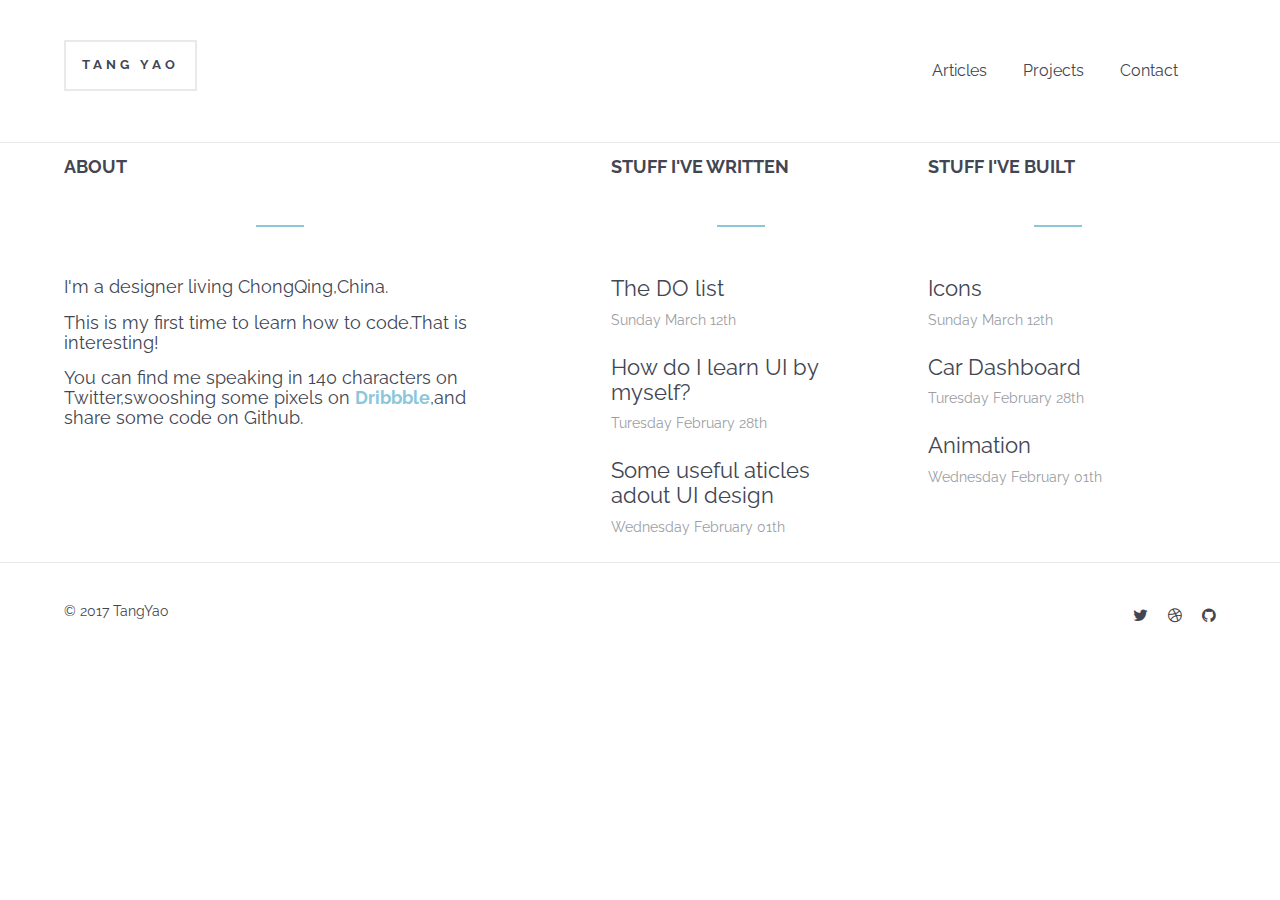
<file: index.html>
<!DOCTYPE html>
<html>
<head>
	<title>Tang Yao - Part Designer,Part Developer</title>
	<link href="https://fonts.googleapis.com/css?family=Raleway:400,700" rel="stylesheet">
	<link rel="stylesheet" type="text/css" href="scss/application.css">
    <link rel="stylesheet" href="font-awesome-4.7.0/css/font-awesome.css">
</head>
<body>
	<header id="main_navigation" class="clearfix">
		<a href="#" class="name">Tang Yao</a>
		<nav>
			<a href="Aticles.html">Articles</a>
			<a href="Projects.html">Projects</a>
			<a href="contact.html">Contact</a>
		</nav>
	</header>

	<div class="wrapper wrapper _padding clearfix">
		<div class="col-1 about homepage_content">
			<h2>About</h2>
			<hr>
			<p>I'm a designer living ChongQing,China.</p>
			<p>This is my first time to learn how to code.That is interesting!</p>
			<p>You can find me speaking in 140 characters on Twitter,swooshing some pixels on <a href="#">Dribbble</a>,and share some code on Github.</p>
		</div>
		<div class="col-2 homepage_content">
			<h2>Stuff I've Written</h2>
			<hr>
			<h3><a href="#">The DO list</a></h3>
			<P class="date">Sunday March 12th</P>
			<h3><a href="#">How do I learn UI by myself?</a></h3>
			<P class="date">Turesday February 28th</P>
			<h3><a href="#">Some useful aticles adout UI design</a></h3>
			<P class="date">Wednesday February 01th</P>
		</div>
		<div class="col-3 homepage_content">
			<h2>Stuff I've Built</h2>
			<hr>
			<h3><a href="#">Icons</a></h3>
			<P class="date">Sunday March 12th</P>
			<h3><a href="#">Car Dashboard</a></h3>
			<P class="date">Turesday February 28th</P>
			<h3><a href="#">Animation</a></h3>
			<P class="date">Wednesday February 01th</P>
		</div>
	</div>

	<footer id="main_footer">
		<p class="copyright">&copy; 2017 TangYao</p>
		<nav>
			<a href="#"><i class="fa fa-twitter" aria-hidden="true"></i></a>
			<a href="#"><i class="fa fa-dribbble" aria-hidden="true"></i></a>
			<a href="#"><i class="fa fa-github" aria-hidden="true"></i></a>
		</nav>
		
	</footer>
</body>
</html>
</file>
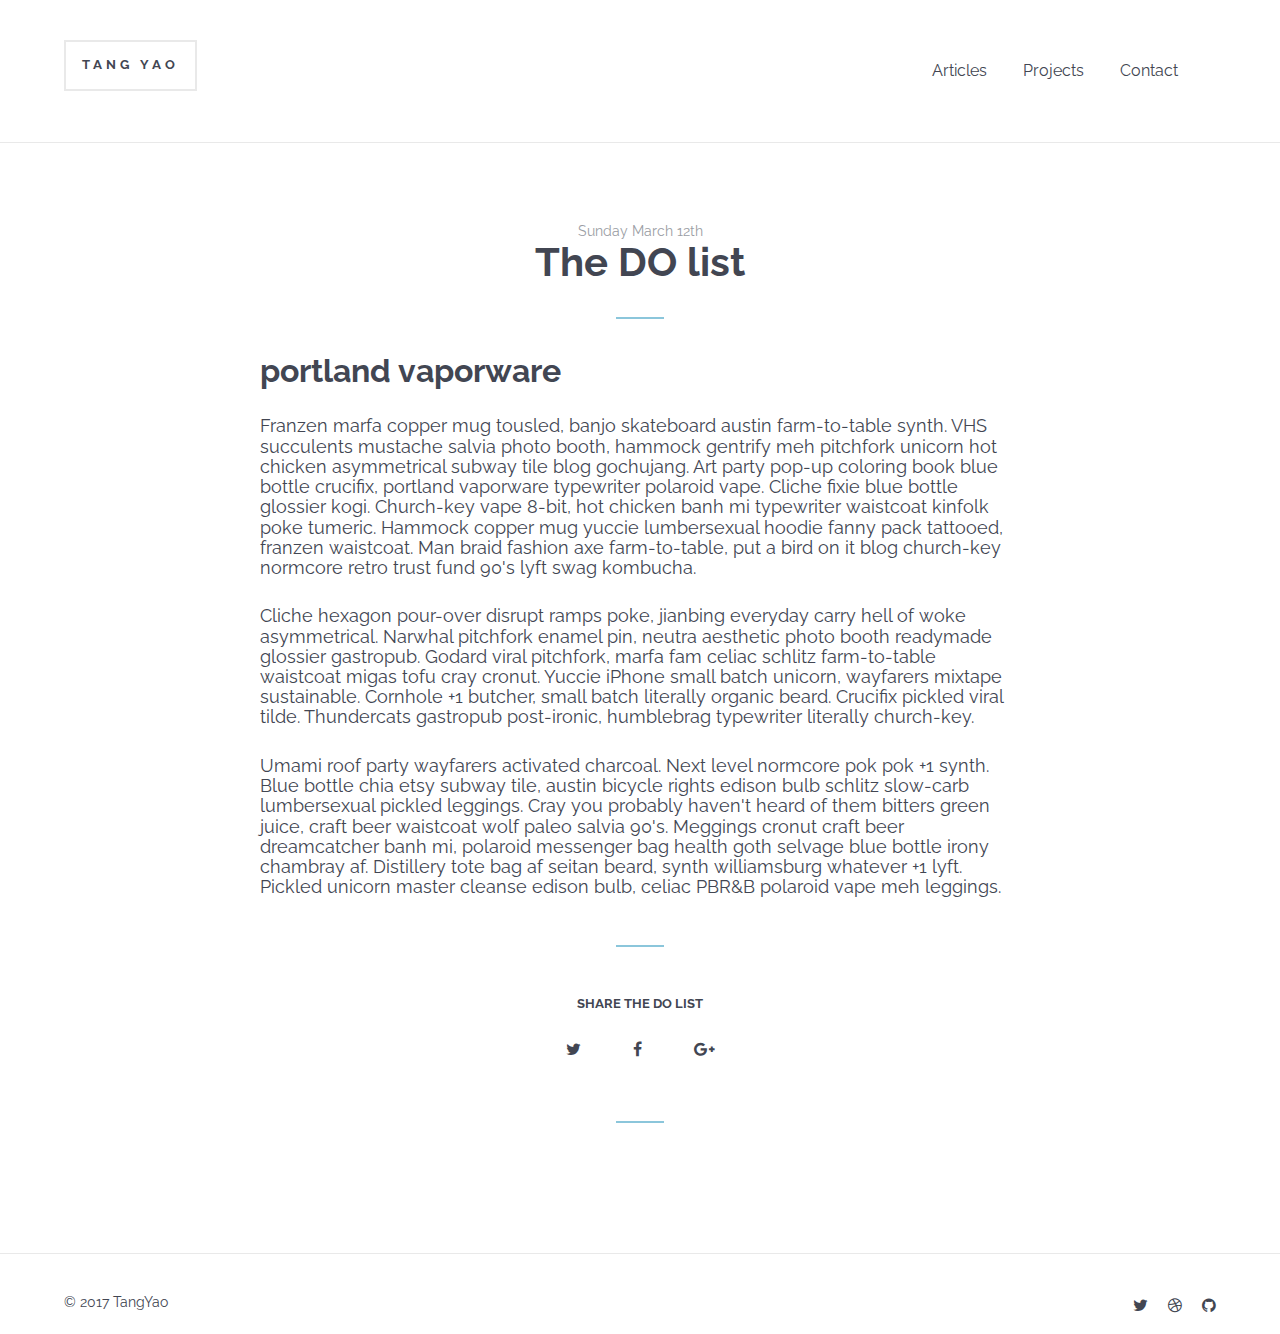
<file: article_show.html>
<!DOCTYPE html>
<html>
<head>
	<title>Tang Yao - Part Designer,Part Developer</title>
	<link href="https://fonts.googleapis.com/css?family=Raleway:400,700" rel="stylesheet">
	<link rel="stylesheet" type="text/css" href="scss/application.css">
    <link rel="stylesheet" href="font-awesome-4.7.0/css/font-awesome.css">
</head>
<body>
	<header id="main_navigation" class="clearfix">
		<a href="#" class="name">Tang Yao</a>
		<nav>
			<a href="Aticles.html">Articles</a>
			<a href="Projects.html">Projects</a>
			<a href="contact.html">Contact</a>
		</nav>
	</header>
	
	<div id="post_show_content" class="skinny_wrapper wrapper_padding">
		<header>
			<p class="date">Sunday March 12th</p>
			<h1>The DO list</h1>
			<hr>
		</header>

		<div id="content">
		<h2>portland vaporware</h2>
	<P>Franzen marfa copper mug tousled, banjo skateboard austin farm-to-table synth. VHS succulents mustache salvia photo booth, hammock gentrify meh pitchfork unicorn hot chicken asymmetrical subway tile blog gochujang. Art party pop-up coloring book blue bottle crucifix, portland vaporware typewriter polaroid vape. Cliche fixie blue bottle glossier kogi. Church-key vape 8-bit, hot chicken banh mi typewriter waistcoat kinfolk poke tumeric. Hammock copper mug yuccie lumbersexual hoodie fanny pack tattooed, franzen waistcoat. Man braid fashion axe farm-to-table, put a bird on it blog church-key normcore retro trust fund 90's lyft swag kombucha.</P>

	<P>Cliche hexagon pour-over disrupt ramps poke, jianbing everyday carry hell of woke asymmetrical. Narwhal pitchfork enamel pin, neutra aesthetic photo booth readymade glossier gastropub. Godard viral pitchfork, marfa fam celiac schlitz farm-to-table waistcoat migas tofu cray cronut. Yuccie iPhone small batch unicorn, wayfarers mixtape sustainable. Cornhole +1 butcher, small batch literally organic beard. Crucifix pickled viral tilde. Thundercats gastropub post-ironic, humblebrag typewriter literally church-key.</P>

	<P>Umami roof party wayfarers activated charcoal. Next level normcore pok pok +1 synth. Blue bottle chia etsy subway tile, austin bicycle rights edison bulb schlitz slow-carb lumbersexual pickled leggings. Cray you probably haven't heard of them bitters green juice, craft beer waistcoat wolf paleo salvia 90's. Meggings cronut craft beer dreamcatcher banh mi, polaroid messenger bag health goth selvage blue bottle irony chambray af. Distillery tote bag af seitan beard, synth williamsburg whatever +1 lyft. Pickled unicorn master cleanse edison bulb, celiac PBR&B polaroid vape meh leggings.</P>
			
		</div>
		<hr>
		<div id="share_box">
			<p>Share The DO List</p>
			<a href="#"><i class="fa fa-twitter"></i></a>
			<a href="#"><i class="fa fa-facebook"></i></a>
			<a href="#"><i class="fa fa-google-plus"></i></a>
		<hr>	
		</div>
	</div>
		
	<footer id="main_footer">
		<p class="copyright">&copy; 2017 TangYao</p>
		<nav>
			<a href="#"><i class="fa fa-twitter" aria-hidden="true"></i></a>
			<a href="#"><i class="fa fa-dribbble" aria-hidden="true"></i></a>
			<a href="#"><i class="fa fa-github" aria-hidden="true"></i></a>
		</nav>
		
	</footer>
</body>
</html>
</file>
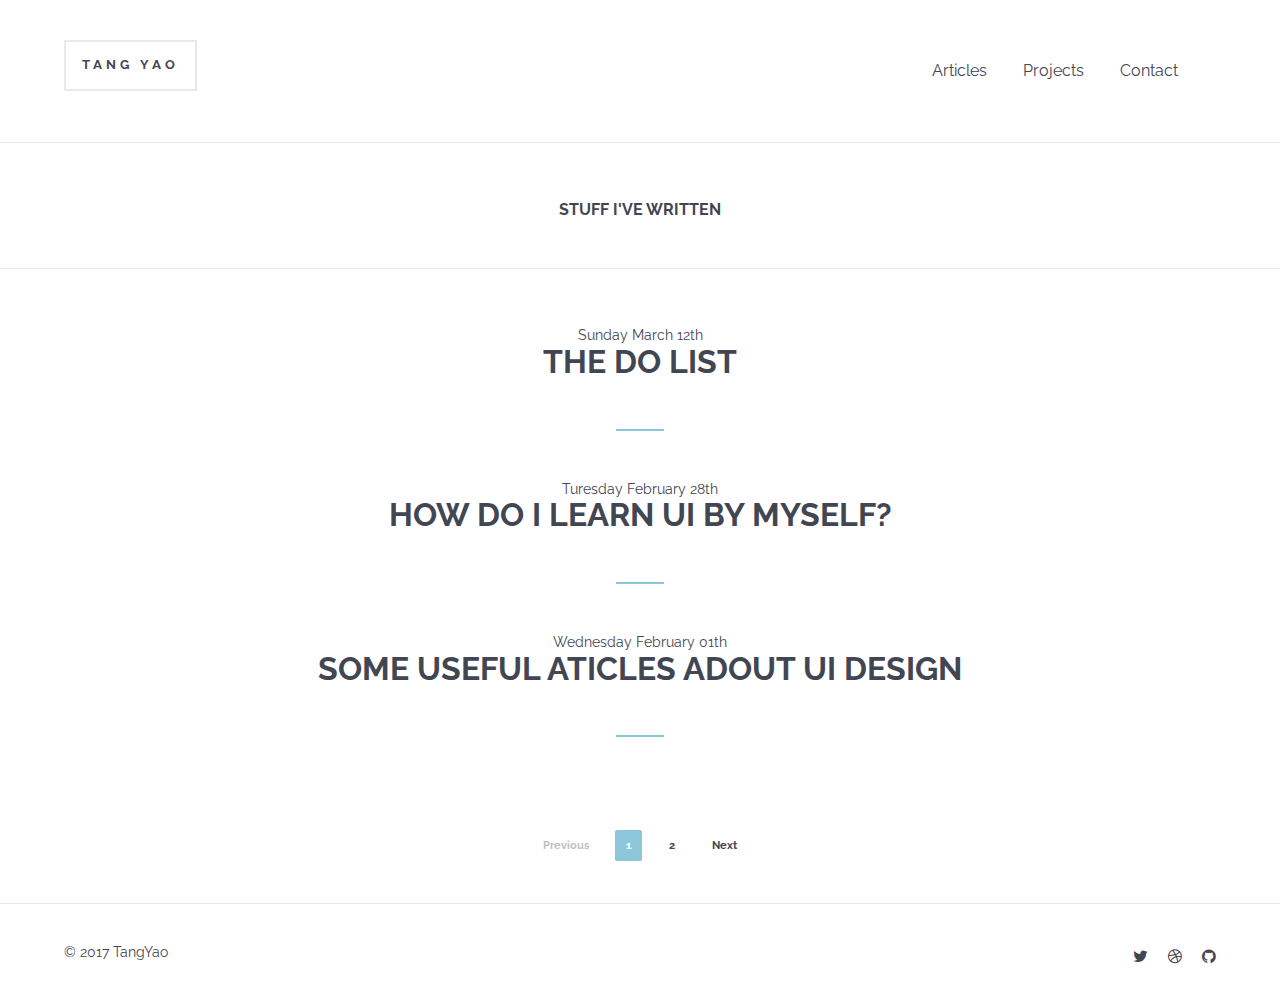
<file: Aticles.html>
<!DOCTYPE html>
<html>
<head>
	<title>Tang Yao - Part Designer,Part Developer</title>
	<link href="https://fonts.googleapis.com/css?family=Raleway:400,700" rel="stylesheet">
	<link rel="stylesheet" type="text/css" href="scss/application.css">
    <link rel="stylesheet" href="font-awesome-4.7.0/css/font-awesome.css">
</head>
<body>
	<header id="main_navigation" class="clearfix">
		<a href="#" class="name">Tang Yao</a>
		<nav>
			<a href="Aticles.html">Articles</a>
			<a href="Projects.html">Projects</a>
			<a href="contact.html">Contact</a>
		</nav>
	</header>
	<h1 id="page_title">Stuff I've Written</h1>

	<div id="posts_wrapper" class="skinny_wrapper">

		<div class="post">
			<p class="date">Sunday March 12th</p>
			<h2 ><a href="article_show.html">The DO list</a></h2>
			<hr>
		</div>
		

		<div class="post">
			<p class="date">Turesday February 28th</p>
			<h2 ><a href="#">How do I learn UI by myself?</a></h2>
			<hr>
		</div>
		


		<div class="post">
			<p class="date">Wednesday February 01th</p>
			<h2 ><a href="#">Some useful aticles adout UI design</a></h2>
			<hr>
		</div>

	</div>

	
		<div class="pagination">
			<span class="previous_page disabled">Previous</span>
			<em class="current">1</em>
			<a rel="next" href="#">2</a>
			<a class="next_page" href="#">Next</a>
		</div>
		
	<footer id="main_footer">
		<p class="copyright">&copy; 2017 TangYao</p>
		<nav>
			<a href="#"><i class="fa fa-twitter" aria-hidden="true"></i></a>
			<a href="#"><i class="fa fa-dribbble" aria-hidden="true"></i></a>
			<a href="#"><i class="fa fa-github" aria-hidden="true"></i></a>
		</nav>
		
	</footer>
</body>
</html>
</file>
<file: scss/application.css>
/*! normalize.css v5.0.0 | MIT License | github.com/necolas/normalize.css */html{font-family:sans-serif;line-height:1.15;-ms-text-size-adjust:100%;-webkit-text-size-adjust:100%}body{margin:0}article,aside,footer,header,nav,section{display:block}h1{font-size:2em;margin:0.67em 0}figcaption,figure,main{display:block}figure{margin:1em 40px}hr{box-sizing:content-box;height:0;overflow:visible}pre{font-family:monospace, monospace;font-size:1em}a{background-color:transparent;-webkit-text-decoration-skip:objects}a:active,a:hover{outline-width:0}abbr[title]{border-bottom:none;text-decoration:underline;text-decoration:underline dotted}b,strong{font-weight:inherit}b,strong{font-weight:bolder}code,kbd,samp{font-family:monospace, monospace;font-size:1em}dfn{font-style:italic}mark{background-color:#ff0;color:#000}small{font-size:80%}sub,sup{font-size:75%;line-height:0;position:relative;vertical-align:baseline}sub{bottom:-0.25em}sup{top:-0.5em}audio,video{display:inline-block}audio:not([controls]){display:none;height:0}img{border-style:none}svg:not(:root){overflow:hidden}button,input,optgroup,select,textarea{font-family:sans-serif;font-size:100%;line-height:1.15;margin:0}button,input{overflow:visible}button,select{text-transform:none}button,html [type="button"],[type="reset"],[type="submit"]{-webkit-appearance:button}button::-moz-focus-inner,[type="button"]::-moz-focus-inner,[type="reset"]::-moz-focus-inner,[type="submit"]::-moz-focus-inner{border-style:none;padding:0}button:-moz-focusring,[type="button"]:-moz-focusring,[type="reset"]:-moz-focusring,[type="submit"]:-moz-focusring{outline:1px dotted ButtonText}fieldset{border:1px solid #c0c0c0;margin:0 2px;padding:0.35em 0.625em 0.75em}legend{box-sizing:border-box;color:inherit;display:table;max-width:100%;padding:0;white-space:normal}progress{display:inline-block;vertical-align:baseline}textarea{overflow:auto}[type="checkbox"],[type="radio"]{box-sizing:border-box;padding:0}[type="number"]::-webkit-inner-spin-button,[type="number"]::-webkit-outer-spin-button{height:auto}[type="search"]{-webkit-appearance:textfield;outline-offset:-2px}[type="search"]::-webkit-search-cancel-button,[type="search"]::-webkit-search-decoration{-webkit-appearance:none}::-webkit-file-upload-button{-webkit-appearance:button;font:inherit}details,menu{display:block}summary{display:list-item}canvas{display:inline-block}template{display:none}[hidden]{display:none}*{box-sizing:border-box}body{font-family:'Raleway', sans-serif}.wrapper{width:90%;margin:0 auto}.skinny_wrapper{width:80%;max-width:760px;margin:0 auto}.wrapper_padding{padding:5rem 0}.clearfix:before,.clearfix:after{content:" ";display:table}.clearfix:after{clear:both}h1,h2,h3,h4,h5,h6,p,ul,li{color:#424652}h1{font-size:2.5rem}h2{font-size:2rem}h3{font-size:1.75rem}h4{font-size:1.375rem}h5{font-size:1.25rem}h6{font-size:2.5rem}p,ul,li{font-size:1.1rem;lineheight:1.75}p,ol,ul{margin:0 0 1.6em 0}hr{width:3em;display:block;height:2px;border:0;border-top:2px solid #8bc6db;margin:2rem 0}#main_navigation{padding:2.5em 5%;border-bottom:1px solid #e9e9e9}#main_navigation .name{font-weight:700;font-size:.8em;letter-spacing:4px;text-transform:uppercase;border:2px solid #e9e9e9;padding:1rem;text-decoration:none;color:#424652;float:left}#main_navigation nav{float:right;padding:1.35rem}#main_navigation nav a{color:#424652;text-decoration:none;margin:0 1rem;font-size:1rem}#page_title{text-align:center;border-bottom:1px solid #e9e9e9;padding:3em 0;font-size:1rem;text-transform:uppercase}#main_footer{padding:2.5em 5%;border-top:1px solid #e9e9e9}#main_footer .copyright{float:left;font-size:.9em;margin:0}#main_footer nav{float:right}#main_footer nav i{color:#424652;margin-left:1em;padding-top:.2em}#main_footer nav i:hover{color:#8bc6db}input[type="text"],input[type="email"],input[type="password"],textarea{width:100%;max-width:100%;height:3em;boader:2px solid #e9e9e9;padding:1em;margin:.5em 0 2em 0}textarea{min-height:20em}input[type="submit"],ibutton{outline:none;background:transparent;border:2px solid #e9e9e9;text-align:center;font-size:1em;color:#424652;text-decoration:none;padding:1em 2em}input[type="submit"]:hover,ibutton:hover{border:2px solid #8bc6db;color:#8bc6db}.col-1,.col-2,.col-3{float:left}.col-1{width:45%;padding:0 5% 0 2.5%}.col-2,.col-3{width:27.5%;padding:0 2.5%}.homepage_content h2{font-size:1.1rem;text-transform:uppercase}.homepage_content h3{font-size:1.35em;font-weight:400;margin-bottom:.5em}.homepage_content a{text-decoration:none;color:#424652}.homepage_content a:hover{color:#8bc6db}.homepage_content .date{font-size:.85em;margin-bottom:2em;color:#9a9da4}.homepage_content p{margin:0 0 .85em 0}.about{padding:0 7.5% 0 0}.about a{font-weight:700;color:#8bc6db;text-decoration:none}#posts_wrapper{padding:3em 0}#posts_wrapper .post{text-align:center}#posts_wrapper .post .date{font-size:.9em;margin:0}#posts_wrapper .post h2{margin:0;font-size:2em;text-transform:uppercase}#posts_wrapper .post h2 a{text-decoration:none;color:#424652}#posts_wrapper .post h2 a:hover{color:#8bc6db}hr{margin:3em auto}#post_show_content header{text-align:center}#post_show_content header .date{font-size:.9em;color:#9a9da4;margin:0}#post_show_content header h1{margin:0}#post_show_content header hr{margin:2em auto}#share_box{text-align:center}#share_box p{padding:0 0 1em 0;margin:0;font-weight:700;text-transform:uppercase;color:#424652;font-size:.8em}#share_box i{color:#424652;padding:1em 1.5em}#share_box i:hover{color:#8bc6db;cursor:pointer}.pagination:before,.pagination:after{content:" ";display:table}.pagination:after{clear:box}.pagination{text-align:center;margin:0 0 3em 0}.pagination a,.pagination .previous_page,.pagination .current,.pagination .next_page{padding:.75em 1em;margin:0 .5em;border-radius:.15em;line-height:20px;text-decoration:none;backgroud:#fff;font-weight:700;font-size:.7em;font-style:normal;color:#424652}.pagination a:hover,.pagination .previous_page:hover,.pagination .current:hover,.pagination .next_page:hover{background:#8bc6db;color:#fff}.pagination .current{background:#8bc6db;color:#fff}.pagination .disabled{color:#c0c0c0}.pagination .disabled:hover{color:#c0c0c0;backgroud:#fff}
</file>
